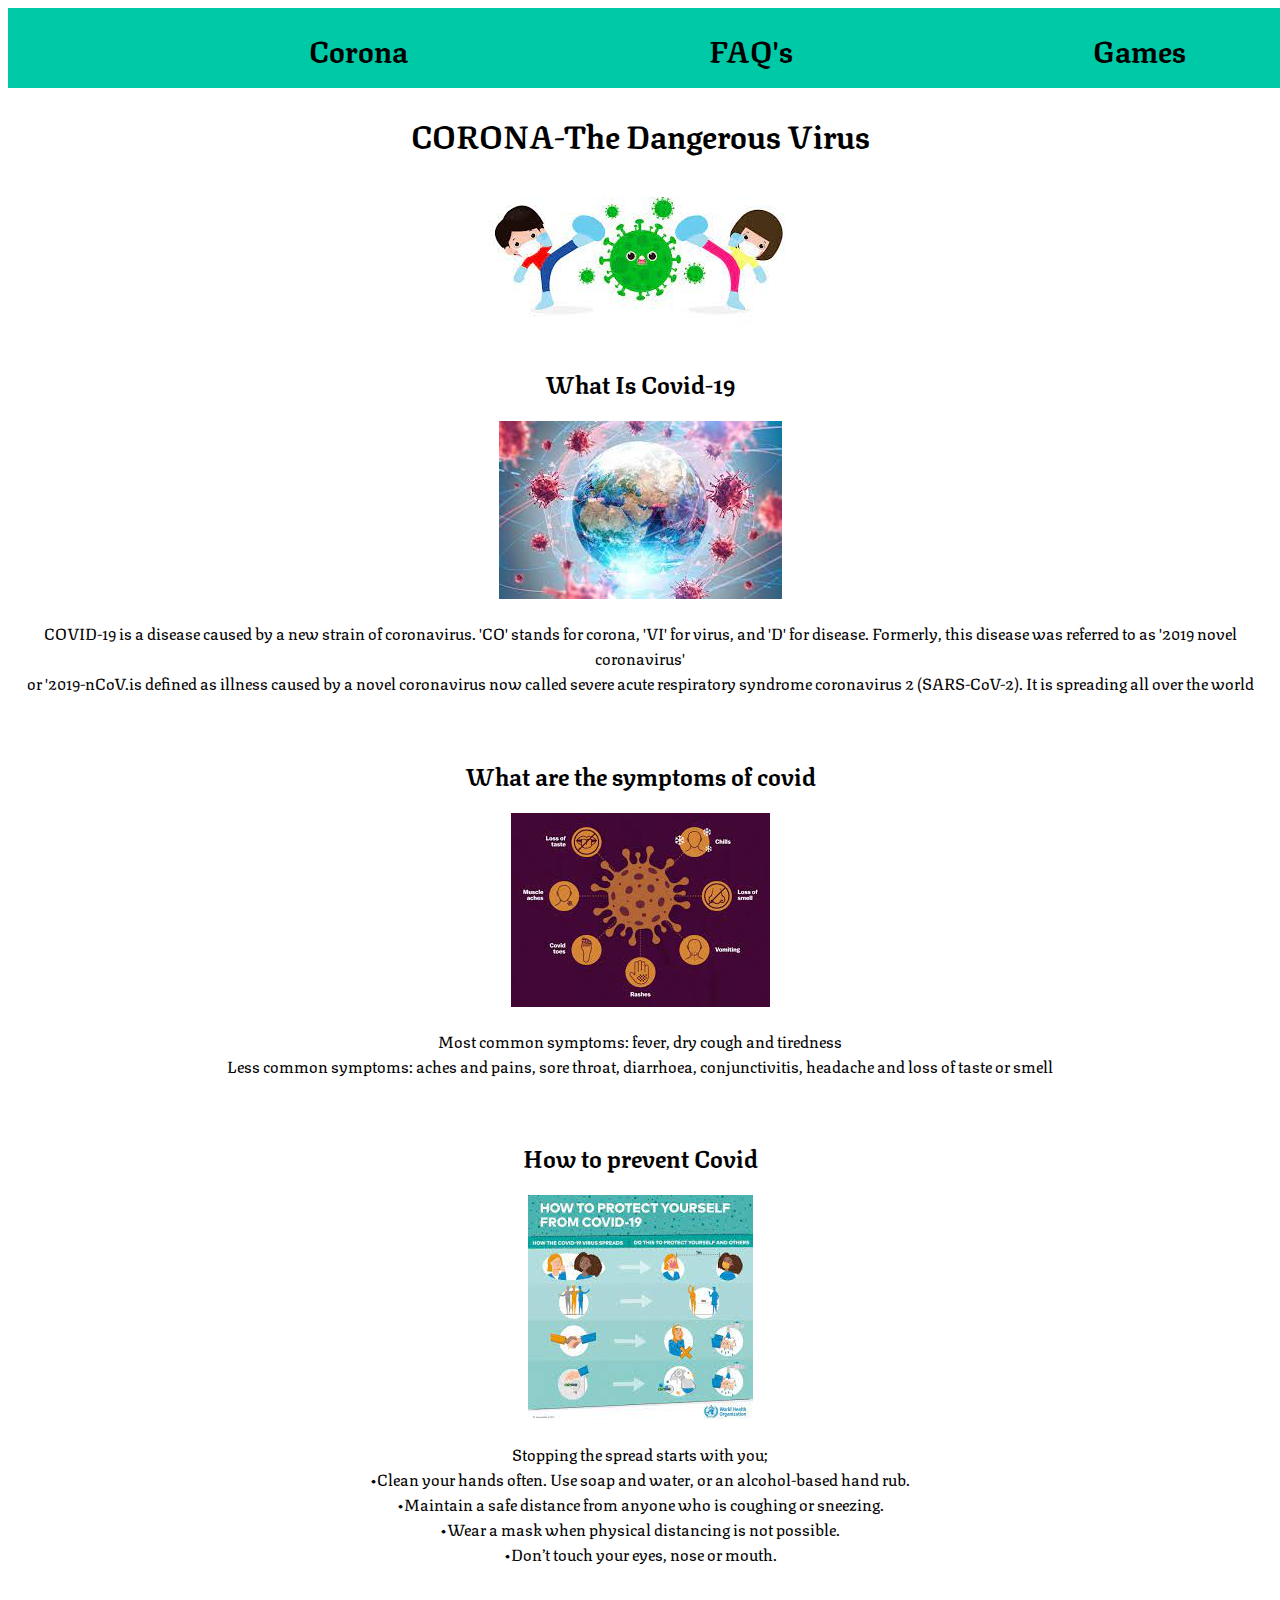
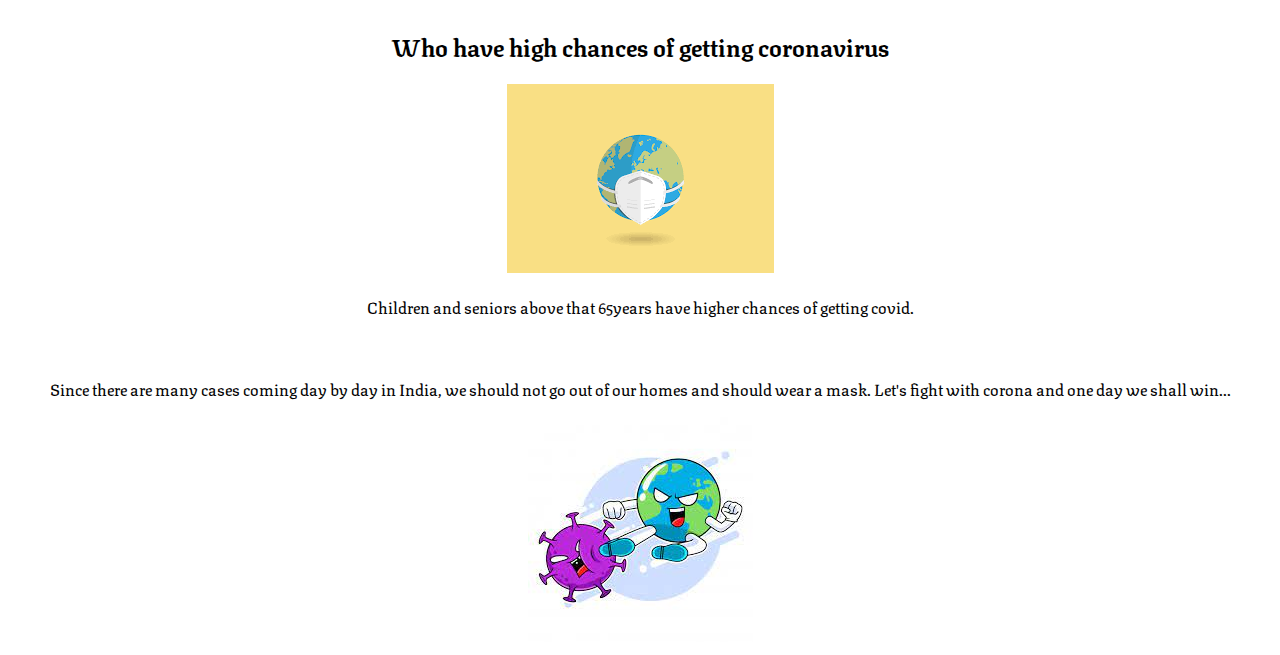
<file: covid.html>
<!DOCTYPE html>
<html lang="en">
<head>
    <meta charset="UTF-8">
    <meta http-equiv="X-UA-Compatible" content="IE=edge">
    <meta name="viewport" content="width=device-width, initial-scale=1.0">
    <title>CORONA-The Dangerous Virus</title>
    <link rel="stylesheet" href="covid.css">
</head>
<body>
    <div id="nav-bar">
        <h3 class="nav-text" id="nav-corona">Corona</h3>
        <h3 class="nav-text" id="nav-solutions">FAQ's</h3>
        <h3 class="nav-text" id="nav-quizz">Games</h3>
        <h3 class="nav-text" id="nav-aboutus">About us</h3>
    </div>
 <h1>CORONA-The Dangerous Virus</h1>  
 
 <img src="[data-uri]" alt="co">
​
 <h2>What Is Covid-19</h2>
​
 <img src="[data-uri]" alt="">
​
 <p>COVID-19 is a disease caused by a new strain of coronavirus. 'CO' stands for corona, 'VI' for virus, and 'D' for disease. Formerly, this disease was referred to as '2019  novel coronavirus'<br> or '2019-nCoV.is defined as illness caused by a novel coronavirus now called severe acute respiratory syndrome coronavirus 2 (SARS-CoV-2). It is spreading all over the world</p>
​
 <h2>What are the symptoms of covid</h2>
​
 <img src="[data-uri]" alt="Covid_Symptoms">
​
 <p>Most common symptoms:
    fever,
    dry cough and
    tiredness
​
    <br>
​
    Less common symptoms:
    aches and pains,
    sore throat,
    diarrhoea,
    conjunctivitis,
    headache and
    loss of taste or smell</p>
​
    <h2>How to prevent Covid</h2>
​
    <img src="[data-uri]" alt="">
​
    <p>Stopping the spread starts with you;
        <br>
        
        •Clean your hands often. Use soap and water, or an alcohol-based hand rub.
        <br>
        •Maintain a safe distance from anyone who is coughing or sneezing.
        <br>
        •Wear a mask when physical distancing is not possible.
        <br>
        •Don’t touch your eyes, nose or mouth.</p>
​
        <h2>Who have high chances of getting coronavirus</h2>
​
        <img src="[data-uri]" alt="">
​
        <p>Children and seniors above that 65years have higher chances of getting covid.</p>
​
        <p>Since there are many cases coming day by day in India, we should not go out of our homes and should wear a mask. Let's fight with corona and one day we shall win...</p>
​
        <img src="[data-uri]" alt="">
</body>
<script src="./app.js"></script>
</html>
</file>
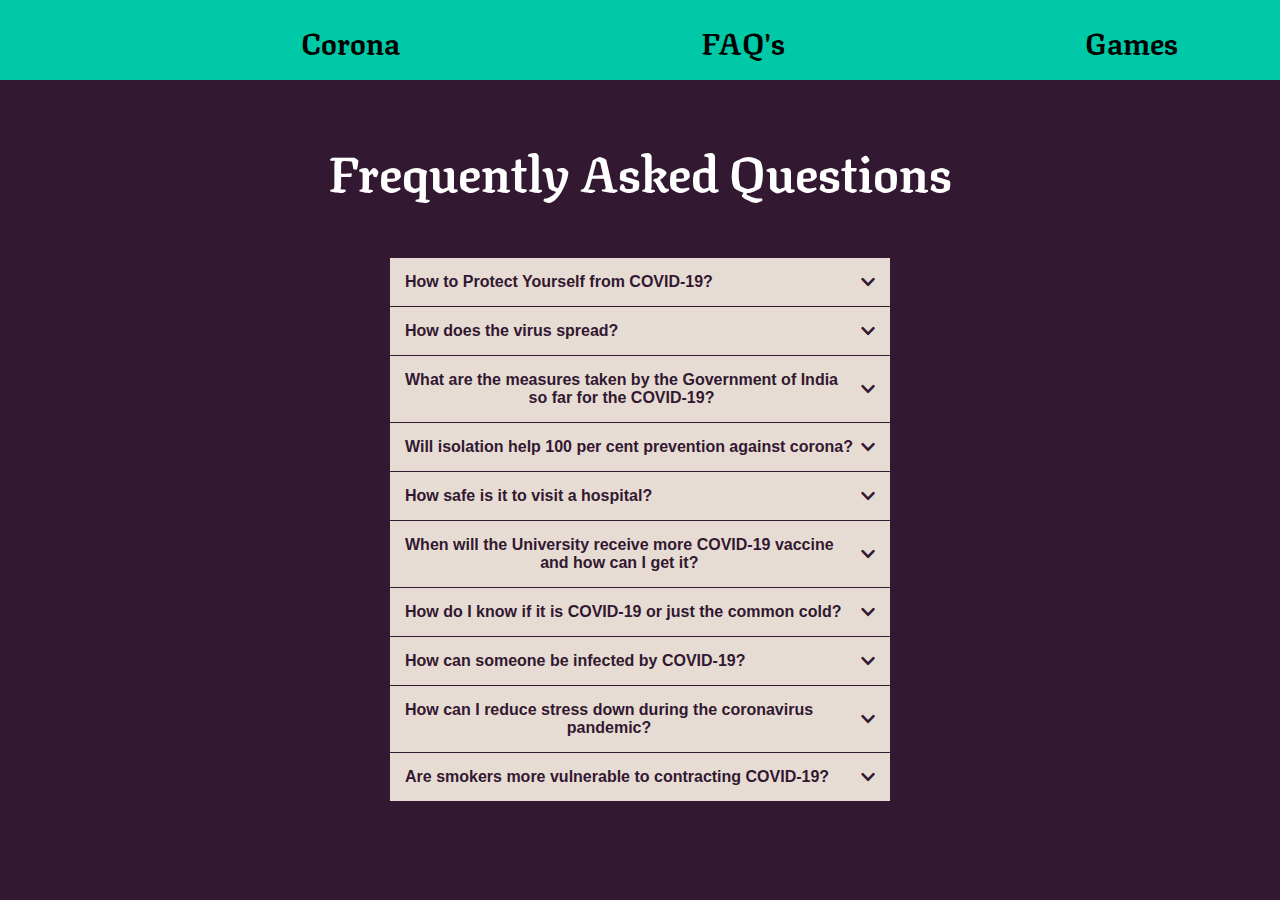
<file: solutions.html>
<!DOCTYPE html>
<html lang="en">
<head>
    <meta charset="UTF-8">
    <meta name="viewport" content="width=device-width, initial-scale=1.0">
    <title> FAQ's </title>

    <link rel="stylesheet" href="https://cdnjs.cloudflare.com/ajax/libs/font-awesome/5.15.1/css/all.min.css" />

    <link rel="preconnect" href="https://fonts.gstatic.com">
    <link href="https://fonts.googleapis.com/css2?family=Montserrat:wght@400;500;700&display=swap" rel="stylesheet">

<link rel="stylesheet" href="solutions.css">
</head>
<body>
    <div id="nav-bar">
        <h3 class="nav-text" id="nav-corona">Corona</h3>
        <h3 class="nav-text" id="nav-solutions">FAQ's</h3>
        <h3 class="nav-text" id="nav-quizz">Games</h3>
        <h3 class="nav-text" id="nav-aboutus">About us</h3>
    </div>
<section class="faq">
    <h1 class="section-heading">
        Frequently Asked Questions
    </h1>

    <div class="questions-container">
        <div class="question">
            <button>
                <span>How to Protect Yourself from COVID-19?</span>
                <i class="fas fa-chevron-up"></i>
            </button>
            <p> •Wear a mask.
              <br>
              •Stay 6 feet away from others.
              <br> 
              •Get Vaccinated.
              <br>
              •Avoid crowds and poorly ventilated spaces.
              <br>
              •Wash your hands often.
              <br>
              •Cover coughs and sneezes.
              <br>
              •Clean and disinfect.
              <br>
              •Monitor your health daily.
             </p>
 
        </div>
        <div class="question">
            <button>
                <span>How does the virus spread?</span>
                <i class="fas fa-chevron-up"></i>
            </button>
            <p> COVID-19 spreads very easily from person to person. How easily a virus spreads from person to person can vary. 
              The virus that causes COVID-19 appears to spread more efficiently than influenza 
              but not as efficiently as measles, which is among the most contagious viruses known to affect people.
             </p>
        </div>
        <div class="question">
            <button>
                <span>What are the measures taken by the Government of India <br> so far for the COVID-19?</span>
                <i class="fas fa-chevron-up"></i>
            </button>
            <p>The Government has set up national helpline numbers that are functional 24*7. In addition to this, the government
              has  also set up a dedicated WhatsApp group to spread awareness regarding the deadly coronavirus.  Also, the government
              is updating the latest information such as the number of people infected, deaths, etc. on its official website. 
              </p>
        </div>
        <div class="question">
            <button>
                <span>Will isolation help 100 per cent prevention against corona?</span>
                <i class="fas fa-chevron-up"></i>
            </button>
            <p>Yes. If you and your family have not been exposed to the virus, isolation will keep you protected. 
              And if you have been exposed and recommended self-quarantine, make sure you follow that dutifully to 
              keep other safe.</p>
        </div>
        <div class="question">
          <button>
              <span>How safe is it to visit a hospital?</span>
              <i class="fas fa-chevron-up"></i>
          </button>
          <p>It is not completely safe to visit a hospital, more so if you are above the 
            age of 60 or suffering from comorbidities. However, if you have to visit the 
            hospital for screening, dialysis etc, inform your healthcare official beforehand
            and make sure you wear a mask and maintain safe distance from others.</p>
      </div>
      <div class="question">
        <button>
            <span>When will the University receive more COVID-19 vaccine <br> and how can I get it?</span>
            <i class="fas fa-chevron-up"></i>
        </button>
        <p>The University is receiving a very limited supply of the vaccine.  
          At this time, we encourage you to seek vaccination from all sources: 
          state sites, pharmacies and your primary care physician.It is unknown when 
          l receive a larger supply from the state, and you should not plan for HUHS to 
          be your sole source for vaccination.
        </p>
    </div>
    <div class="question">
      <button>
          <span>How do I know if it is COVID-19 or just the common cold?</span>
          <i class="fas fa-chevron-up"></i>
      </button>
      <p>A COVID-19 infection has similar signs and symptoms as the common cold 
        or influenza, and you can only differentiate them through laboratory testing to determine the virus type</p>
  </div>
  <div class="question">
    <button>
        <span>How can someone be infected by COVID-19?</span>
        <i class="fas fa-chevron-up"></i>
    </button>
    <p> A person can be infected when aerosols or droplets containing the virus are inhaled or come directly into contact with the eyes,
      nose, or mouth.The virus can also spread in poorly ventilated and/or crowded indoor settings, where people tend to spend longer 
      periods of time.
     </p>
</div>
<div class="question">
  <button>
      <span>How can I reduce stress down during the coronavirus <br> pandemic?</span>
      <i class="fas fa-chevron-up"></i>
  </button>
  <p>Take up a relaxation practice. When stressors throw your nervous system out 
    of balance, relaxation techniques such as deep breathing, meditation, and yoga can bring you back into a state of equilibrium.</p>
</div>
<div class="question">
  <button>
      <span>Are smokers more vulnerable to contracting COVID-19?</span>
      <i class="fas fa-chevron-up"></i>
  </button>
  <p>Tobacco smokers (cigarettes, waterpipes, bidis, cigars, heated tobacco products) may be more vulnerable to contracting COVID-19,
    as the act of smoking involves contact of fingers (and possibly contaminated cigarettes) with the lips, which increases the possibility 
    of transmission of viruses from hand to mouth.</p>
</div>

    </div>

</section>

<script src="solutions.js"></script>
</body>
</html>
</file>
<file: covid.css>
@import url('https://fonts.googleapis.com/css2?family=Texturina:wght@600&display=swap');
​*{
margin: 0;
padding: 0;
}
body{
    font-family: 'Texturina', serif;
    background: url("https://static.vecteezy.com/system/resources/thumbnails/001/975/679/small_2x/corona-virus-background-free-vector.jpg");
    text-align: center;
    background-size: cover;
}
​
h1{
    color: maroon;
    font-size: 1000px;
}
​
h2{
    color: maroon;
    font-size: 50px;
}
​
p{
    color: rgb(83, 7, 77);
    font-size: 40px;
}
​
img{
  width: 800px;
  border: 10px navy;  
  border-radius: 40px;
}
#nav-bar{
    background-color: #00C9A7;
    height: 80px;
    width: 1902px;
    display: flex;
    align-items: center;
    justify-content: space-evenly;
}
.nav-text{
    font-size: 30px;
    display: flex;
    color: black;
    cursor: pointer;
}
@media (max-width: 600px){
    #nav-bar{
        width: 600px;
    }
    .nav-text{
        font-size: 20px;
    }
    img{
        height: 150px;
        width: 200px;
    }
    h1{
        font-size: 30px;
    }
    body{
        background-size: cover, 600px;
    }
    p{
        font-size: 15px;
    }
    h2{
        font-size: 25px;
    }
}
</file>
<file: solutions.css>
@import url('https://fonts.googleapis.com/css2?family=Texturina:wght@100&display=swap');
*{
    margin: 0;
    padding: 0;
    box-sizing: border-box;
}

body{
    background-color: #321831;
    font-family: 'Texturina', serif;
    background-image: url(https://safeguardproperties.com/wp-content/uploads/2020/03/COIVD-19-Spotlight_4.5.20-scaled.jpg);
    background-size: contain;
}

.faq{
    padding: 50px;
}

.faq h1{
    color: #fff;
    text-align: center;
    font-size: 50px;
    margin-bottom: 50px;
}

.questions-container{
    max-width: 500px;
    margin: 0 auto;
}

.question button{
    width: 100%;
    background-color: #e7dcd3;
    display: flex;
    justify-content: space-between;
    align-items: center;
    padding: 15px;
    border:none; outline: none;
    font-size: 16px;
    color: #321831;
    font-weight: 700;
    cursor: pointer;
    border-bottom: 1px solid #321831;
}

.question button i{
    transform: rotate(180deg);
    transition: all 0.3s;
}

.question p{
    background-color: #feb98a;
    font-size: 14px;
    max-height: 0;
    opacity: 0;
    line-height: 1.6;
    overflow: hidden;
    transition: all 0.3s;
}

.question p.show{
    max-height: 200px; opacity: 1;
    padding: 20px;
}

.question button i.rotate{
    transform: none;
}
#nav-bar{
    background-color: #00C9A7;
    height: 80px;
    width: 1902px;
    display: flex;
    align-items: center;
    justify-content: space-evenly;
}
.nav-text{
    font-size: 30px;
    display: flex;
    color: black;
    cursor: pointer;
}

@media (max-width:600px){
    #nav-bar{
        width: 600px;
    }
    .nav-text{
        font-size: 20px;
    }
    span{
        font-size: 15px;
    }
    h1{
        font-size: 30px;
    }
}
</file>
